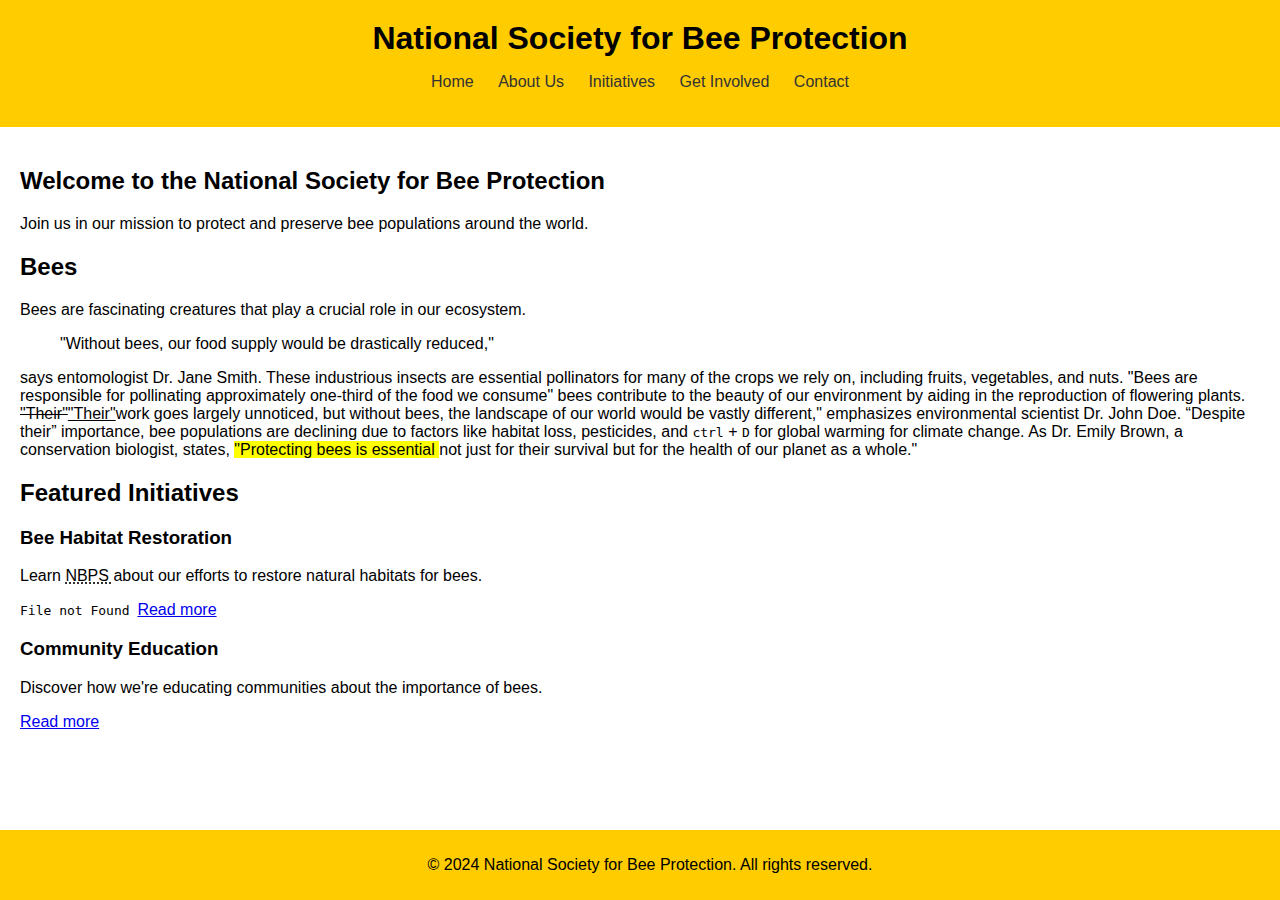
<file: index.html>
<!DOCTYPE html>
<html lang="en">
<head>
    <meta charset="UTF-8">
    <meta name="viewport" content="width=device-width, initial-scale=1.0">
    <title>National Society for Bee Protection</title>
    <link rel="stylesheet" href="styles.css">
</head>
<body>
    <header>
        <h1>National Society for Bee Protection</h1>
        <nav>
            <ul>
                <li><a href="index.html">Home</a></li>
                <li><a href="about.html">About Us</a></li>
                <li><a href="initiatives.html">Initiatives</a></li>
                <li><a href="get-involved.html">Get Involved</a></li>
                <li><a href="contact.html">Contact</a></li>
            </ul>
        </nav>
    </header>
    <main>
        <section id="welcome">
            <h2>Welcome to the National Society for Bee Protection</h2>
            <p>Join us in our mission to protect and preserve bee populations around the world.</p>
        </section>
        <section id="featured-initiatives">
            <h2>Bees</h2>
            <p>Bees are fascinating creatures that play a  crucial role in our ecosystem. 
                <blockquote>"Without bees, our food supply would be drastically reduced,"</blockquote> says entomologist Dr. Jane Smith. 
                These industrious insects are essential pollinators for many of the crops we rely on, 
                including fruits, vegetables, and nuts. 
                "Bees are responsible for pollinating approximately one-third of the food we consume" 
                 bees contribute to the beauty of our environment by aiding in the reproduction of flowering plants.
                  <del>"Their"</del><ins>"Their"</ins>work goes largely unnoticed, but without bees, the landscape of our world would be vastly different," emphasizes environmental scientist Dr. John Doe. 
                  <q>Despite their</q> importance, bee populations are declining due to factors like habitat loss, 
                  pesticides, and <kbd>ctrl</kbd> + <kbd>D</kbd> for global warming for climate change. As Dr. Emily Brown, a conservation biologist, states,
                   <mark>"Protecting bees is essential </mark> not just for their survival but for the health of our planet as a whole."</p>
            <h2>Featured Initiatives</h2>
            <article>
                <h3>Bee Habitat Restoration</h3>
                <p>Learn <abbr title="National Bees Protecting System">NBPS </abbr> about our efforts to restore natural habitats for bees.</p>
                <samp> File not Found </samp>
                <a href="initiatives.html#habitat-restoration">Read more</a>
            </article>
            <article>
                <h3>Community Education</h3>
                <p>Discover how we're educating communities about the importance of bees.</p>
                <a href="initiatives.html#community-education">Read more</a>
            </article>
        </section>
    </main>
    <footer>
        <p>&copy; 2024 National Society for Bee Protection. All rights reserved.</p>
    </footer>
</body>
</html>
</file>
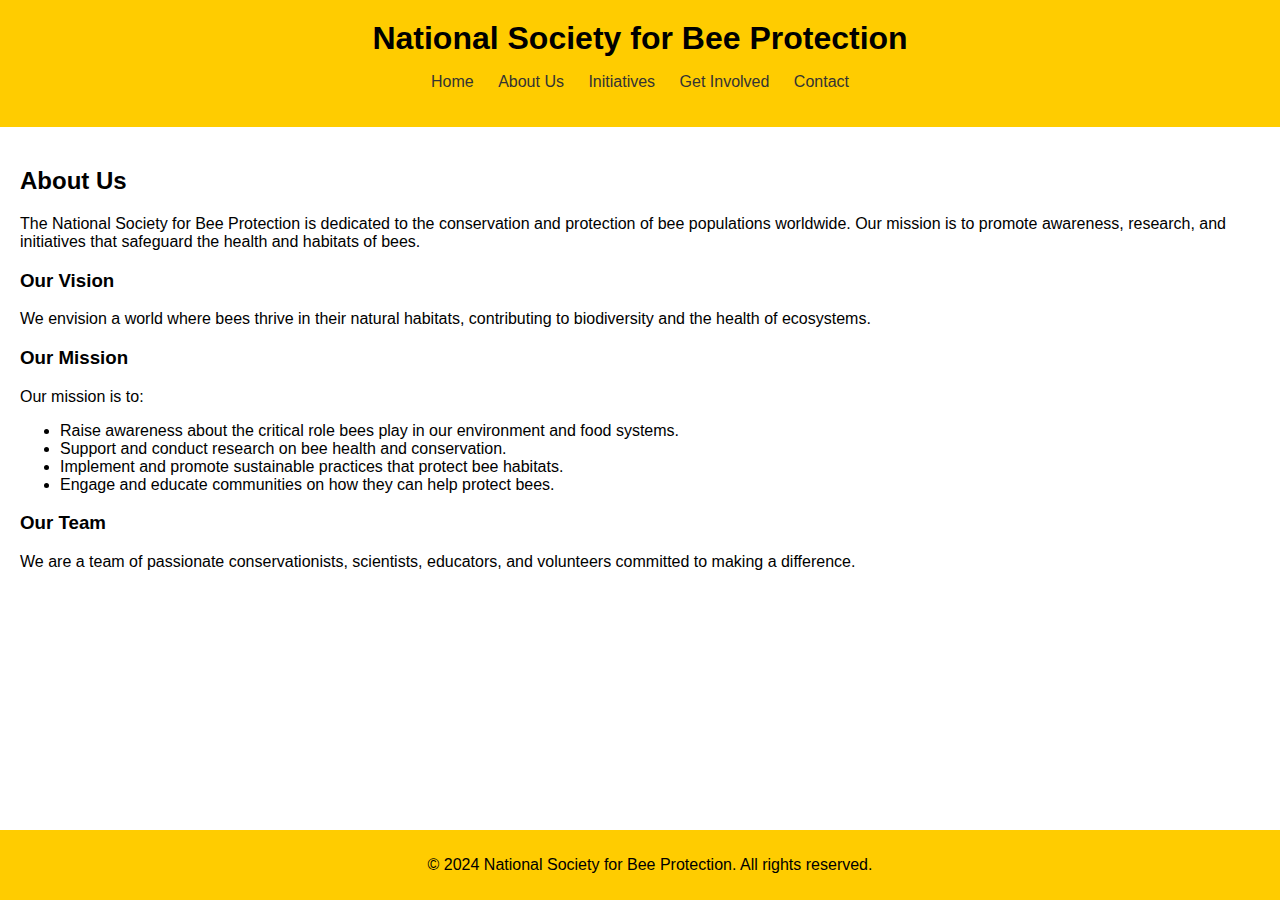
<file: about.html>
<!DOCTYPE html>
<html lang="en">
<head>
    <meta charset="UTF-8">
    <meta name="viewport" content="width=device-width, initial-scale=1.0">
    <title>About Us - National Society for Bee Protection</title>
    <link rel="stylesheet" href="styles.css">
</head>
<body>
    <header>
        <h1>National Society for Bee Protection</h1>
        <nav>
            <ul>
                <li><a href="index.html">Home</a></li>
                <li><a href="about.html">About Us</a></li>
                <li><a href="initiatives.html">Initiatives</a></li>
                <li><a href="get-involved.html">Get Involved</a></li>
                <li><a href="contact.html">Contact</a></li>
            </ul>
        </nav>
    </header>
    <main>
        <section id="about-us">
            <h2>About Us</h2>
            <p>The National Society for Bee Protection is dedicated to the conservation and protection of bee populations worldwide. Our mission is to promote awareness, research, and initiatives that safeguard the health and habitats of bees.</p>
            <h3>Our Vision</h3>
            <p>We envision a world where bees thrive in their natural habitats, contributing to biodiversity and the health of ecosystems.</p>
            <h3>Our Mission</h3>
            <p>Our mission is to:
                <ul>
                    <li>Raise awareness about the critical role bees play in our environment and food systems.</li>
                    <li>Support and conduct research on bee health and conservation.</li>
                    <li>Implement and promote sustainable practices that protect bee habitats.</li>
                    <li>Engage and educate communities on how they can help protect bees.</li>
                </ul>
            </p>
            <h3>Our Team</h3>
            <p>We are a team of passionate conservationists, scientists, educators, and volunteers committed to making a difference.</p>
        </section>
    </main>
    <footer>
        <p>&copy; 2024 National Society for Bee Protection. All rights reserved.</p>
    </footer>
</body>
</html>
</file>
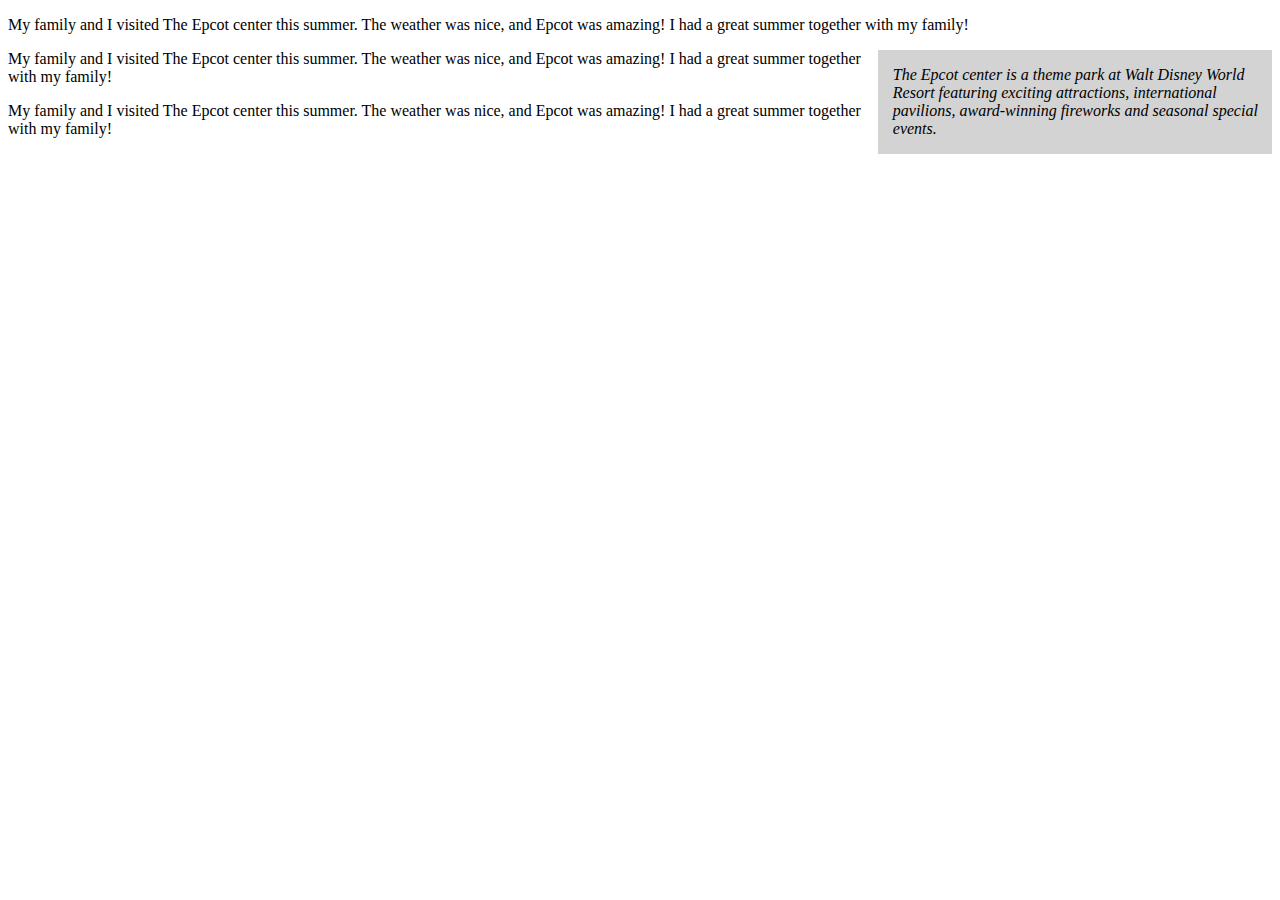
<file: aside.html>
<!DOCTYPE html>
<html>
<head>
<style>
aside {
  width: 30%;
  padding-left: 15px;
  margin-left: 15px;
  float: right;
  font-style: italic;
  background-color: lightgray;
}
</style>
</head>
<body>

<p>My family and I visited The Epcot center this summer. The weather was nice, and Epcot was amazing! I had a great summer together with my family!</p>

<aside>
<p>The Epcot center is a theme park at Walt Disney World Resort featuring exciting attractions, international pavilions, award-winning fireworks and seasonal special events.</p>
</aside>

<p>My family and I visited The Epcot center this summer. The weather was nice, and Epcot was amazing! I had a great summer together with my family!</p>
<p>My family and I visited The Epcot center this summer. The weather was nice, and Epcot was amazing! I had a great summer together with my family!</p>

</body>
</html>
</file>
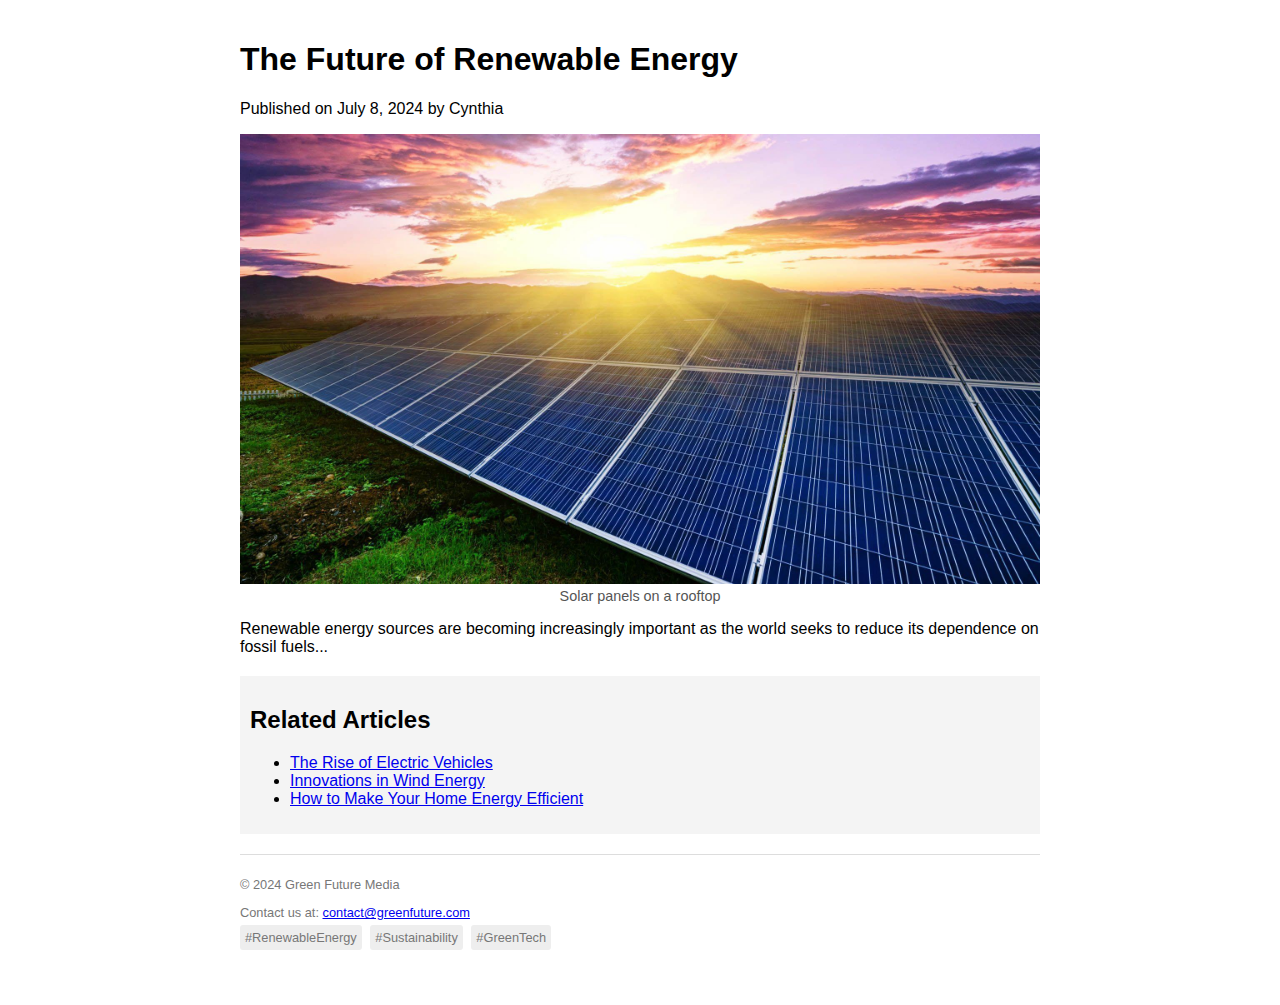
<file: contact.html>
<!DOCTYPE html>
<html lang="en">
<head>
    <meta charset="UTF-8">
    <meta name="viewport" content="width=device-width, initial-scale=1.0">
    <title>Newspaper Article Example</title>
    <style>
        body {
            font-family: Arial, sans-serif;
            margin: 0;
            padding: 20px;
        }
        main {
            max-width: 800px;
            margin: 0 auto;
        }
        article {
            margin-bottom: 40px;
        }
        figure {
            margin: 0;
            padding: 0;
            text-align: center;
        }
        figure img {
            max-width: 100%;
            height: auto;
        }
        figure figcaption {
            font-size: 0.9em;
            color: #555;
        }
        aside {
            background-color: #f4f4f4;
            padding: 10px;
            margin-top: 20px;
        }
        footer {
            font-size: 0.8em;
            color: #777;
            border-top: 1px solid #ddd;
            padding-top: 10px;
            margin-top: 20px;
        }
        address {
            font-style: normal;
            margin-top: 10px;
        }
        .tags {
            margin-top: 10px;
        }
        .tags span {
            background-color: #eee;
            padding: 5px;
            margin-right: 5px;
            border-radius: 3px;
        }
    </style>
</head>
<body>

<main>
    <article>
        <header>
            <h1>The Future of Renewable Energy</h1>
            <p>Published on July 8, 2024 by Cynthia</p>
        </header>
        
        <figure>
            <img src="solarpanel.jpg" alt="Solar panels on a rooftop">
            <figcaption>Solar panels on a rooftop</figcaption>
        </figure>
        
        <p>Renewable energy sources are becoming increasingly important as the world seeks to reduce its dependence on fossil fuels...</p>
        
        <aside>
            <h2>Related Articles</h2>
            <ul>
                <li><a href="#">The Rise of Electric Vehicles</a></li>
                <li><a href="#">Innovations in Wind Energy</a></li>
                <li><a href="#">How to Make Your Home Energy Efficient</a></li>
            </ul>
        </aside>

        <footer>
            <p>&copy; 2024 Green Future Media</p>
            <address>
                Contact us at: <a href="mailto:contact@greenfuture.com">contact@greenfuture.com</a>
            </address>
            <div class="tags">
                <span>#RenewableEnergy</span>
                <span>#Sustainability</span>
                <span>#GreenTech</span>
            </div>
        </footer>
    </article>
</main>

</body>
</html>
</file>
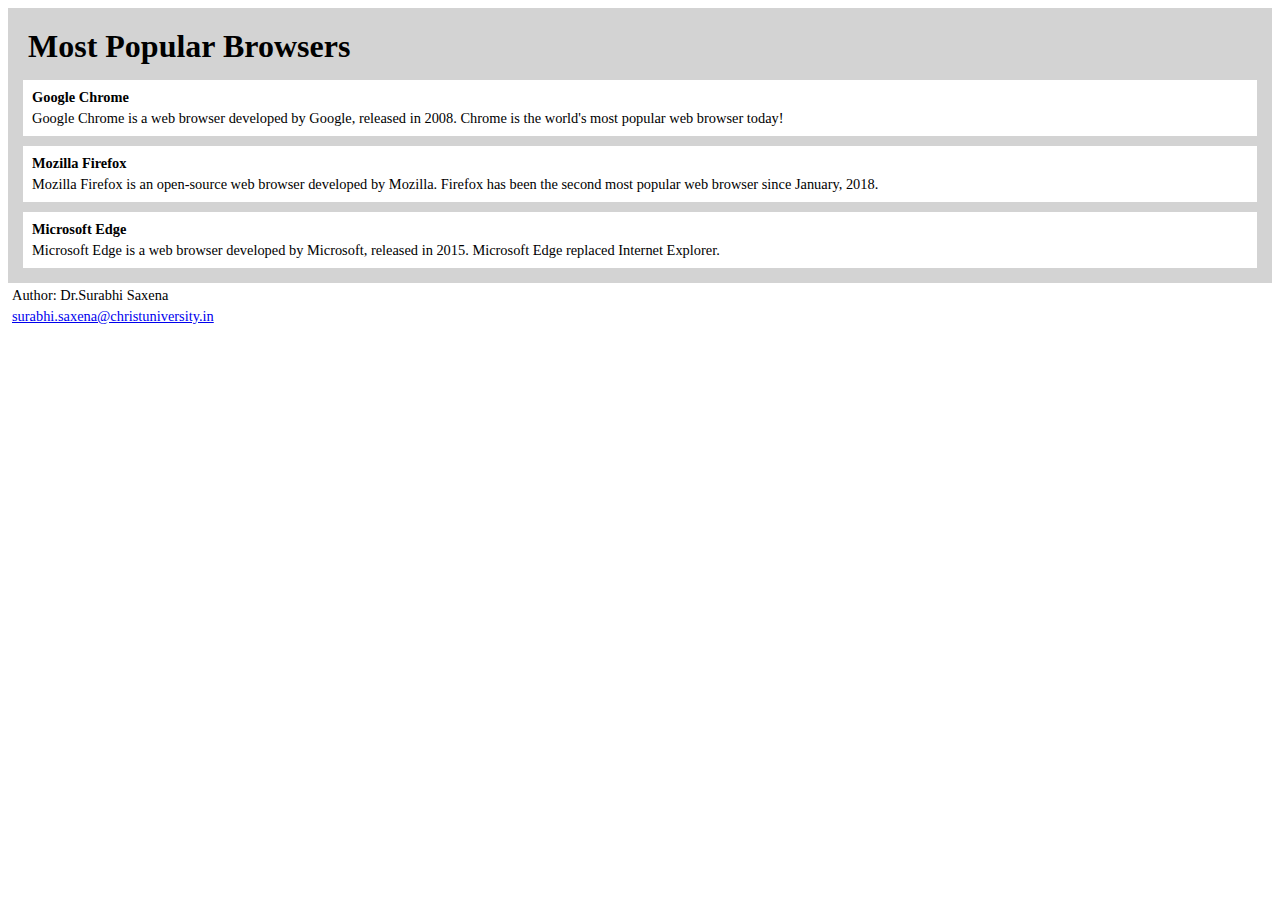
<file: Divsion.html>
<html>
<head>
<style>
.all-browsers {
  margin: 0;
  padding: 5px;
  background-color: lightgray;
}

.all-browsers > h1, .browser {
  margin: 10px;
  padding: 5px;
}

.browser {
  background: white;
}

.browser > h2, p {
  margin: 4px;
  font-size: 90%;
}
</style>
</head>
<body>

<article class="all-browsers">
  <h1>Most Popular Browsers</h1>
  <article class="browser">
    <h2>Google Chrome</h2>
    <p>Google Chrome is a web browser developed by Google, released in 2008. Chrome is the world's most popular web browser today!</p>
  </article>
  <article class="browser">
    <h2>Mozilla Firefox</h2>
    <p>Mozilla Firefox is an open-source web browser developed by Mozilla. Firefox has been the second most popular web browser since January, 2018.</p>
  </article>
  <article class="browser">
    <h2>Microsoft Edge</h2>
    <p>Microsoft Edge is a web browser developed by Microsoft, released in 2015. Microsoft Edge replaced Internet Explorer.</p>
  </article>
</article>
<footer>
  <p><b></b>Author: Dr.Surabhi Saxena</b></p>
  <p><a href="surabhi.saxena@christuniversity.in">surabhi.saxena@christuniversity.in</a></p>
</footer>

</body>
</html>
</file>
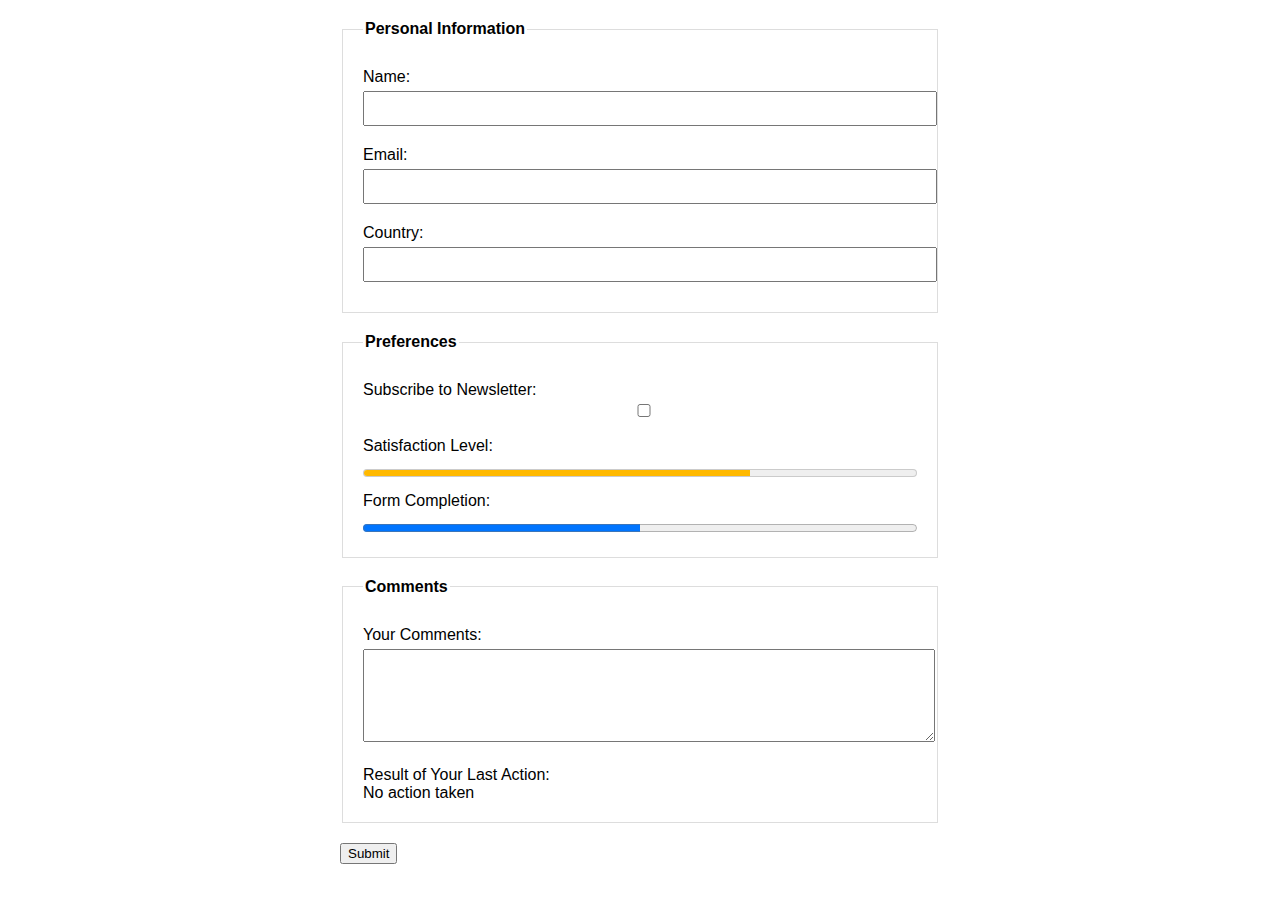
<file: first.html>
<!DOCTYPE html>
<html lang="en">
<head>
    <meta charset="UTF-8">
    <meta name="viewport" content="width=device-width, initial-scale=1.0">
    <title>HTML5 Form Example</title>
    <style>
        body {
            font-family: Arial, sans-serif;
            margin: 0;
            padding: 20px;
        }
        form {
            max-width: 600px;
            margin: 0 auto;
        }
        fieldset {
            border: 1px solid #ddd;
            padding: 20px;
            margin-bottom: 20px;
        }
        legend {
            font-weight: bold;
        }
        label {
            display: block;
            margin-top: 10px;
        }
        input, select, textarea {
            width: 100%;
            padding: 8px;
            margin-top: 5px;
            margin-bottom: 10px;
        }
        progress, meter {
            width: 100%;
            margin-top: 10px;
        }
    </style>
</head>
<body>

<form>
    <fieldset>
        <legend>Personal Information</legend>
        
        <label for="name">Name:</label>
        <input type="text" id="name" name="name" required>

        <label for="email">Email:</label>
        <input type="email" id="email" name="email" required>

        <label for="country">Country:</label>
        <input list="countries" id="country" name="country">
        <datalist id="countries">
            <option value="United States">
            <option value="Canada">
            <option value="Mexico">
            <option value="United Kingdom">
            <option value="Australia">
        </datalist>
    </fieldset>

    <fieldset>
        <legend>Preferences</legend>

        <label for="newsletter">Subscribe to Newsletter:</label>
        <input type="checkbox" id="newsletter" name="newsletter" value="yes">

        <label for="satisfaction">Satisfaction Level:</label>
        <meter id="satisfaction" min="0" max="100" value="70" low="30" high="80" optimum="90">70%</meter>

        <label for="progress">Form Completion:</label>
        <progress id="progress" value="50" max="100">50%</progress>
    </fieldset>

    <fieldset>
        <legend>Comments</legend>

        <label for="comments">Your Comments:</label>
        <textarea id="comments" name="comments" rows="5"></textarea>

        <label for="result">Result of Your Last Action:</label>
        <output id="result">No action taken</output>
    </fieldset>

    <button type="submit">Submit</button>
</form>

</body>
</html>
</file>
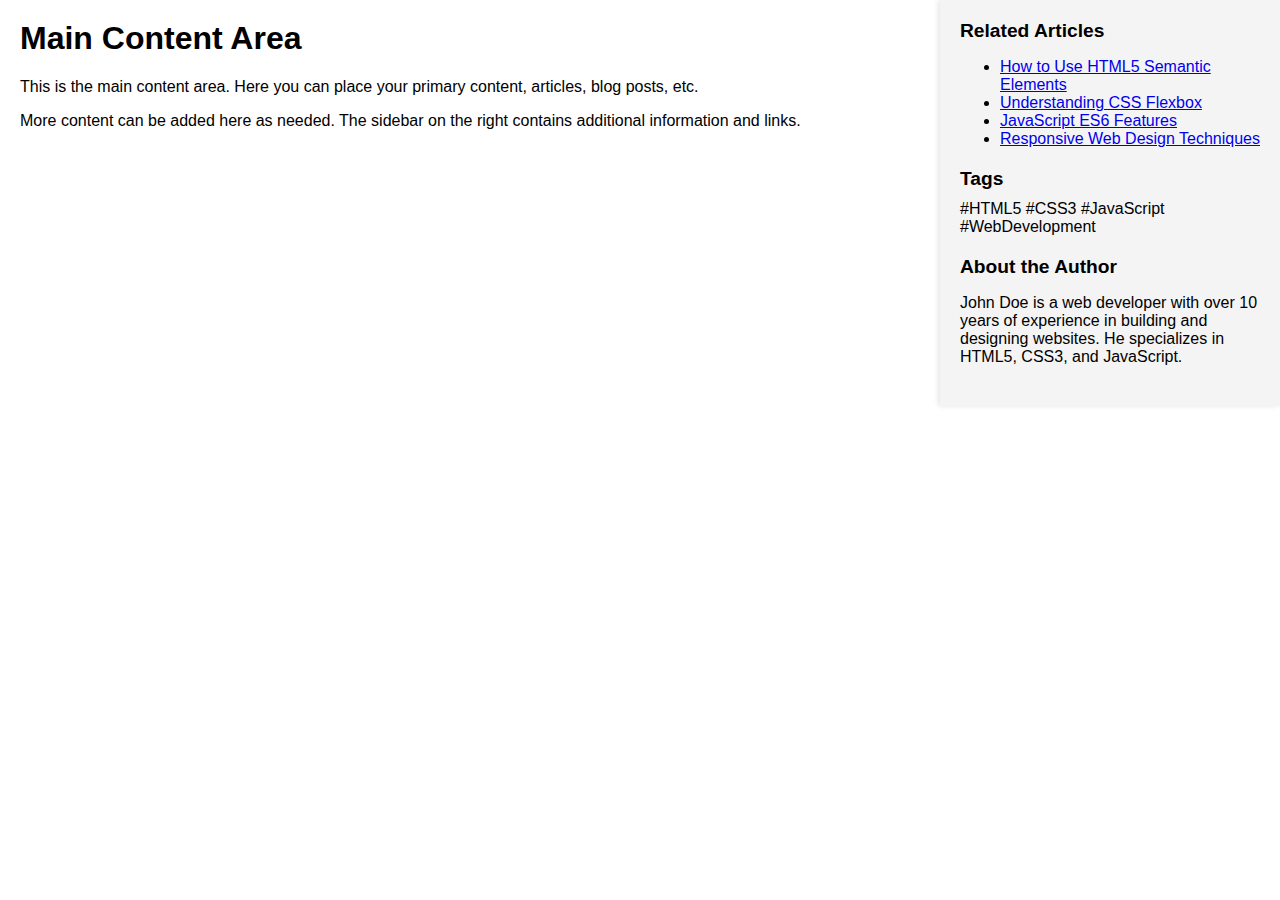
<file: side.html>
<!DOCTYPE html>
<html lang="en">
<head>
    <meta charset="UTF-8">
    <meta name="viewport" content="width=device-width, initial-scale=1.0">
    <title>HTML5 Sidebar Example</title>
    <style>
        body {
            font-family: Arial, sans-serif;
            display: flex;
            margin: 0;
            padding: 0;
        }
        main {
            flex: 1;
            padding: 20px;
        }
        aside {
            width: 300px;
            background-color: #f4f4f4;
            padding: 20px;
            box-shadow: -2px 0 5px rgba(0,0,0,0.1);
        }
        h1 {
            margin-top: 0;
        }
        .sidebar-header {
            font-size: 1.2em;
            margin-bottom: 10px;
            font-weight: bold;
        }
        .sidebar-content {
            margin-bottom: 20px;
        }
    </style>
</head>
<body>

<main>
    <h1>Main Content Area</h1>
    <p>This is the main content area. Here you can place your primary content, articles, blog posts, etc.</p>
    <p>More content can be added here as needed. The sidebar on the right contains additional information and links.</p>
</main>

<aside>
    <div class="sidebar-header">Related Articles</div>
    <div class="sidebar-content">
        <ul>
            <li><a href="#">How to Use HTML5 Semantic Elements</a></li>
            <li><a href="#">Understanding CSS Flexbox</a></li>
            <li><a href="#">JavaScript ES6 Features</a></li>
            <li><a href="#">Responsive Web Design Techniques</a></li>
        </ul>
    </div>
    
    <div class="sidebar-header">Tags</div>
    <div class="sidebar-content">
        <span>#HTML5</span>
        <span>#CSS3</span>
        <span>#JavaScript</span>
        <span>#WebDevelopment</span>
    </div>
    
    <div class="sidebar-header">About the Author</div>
    <div class="sidebar-content">
        <p>John Doe is a web developer with over 10 years of experience in building and designing websites. He specializes in HTML5, CSS3, and JavaScript.</p>
    </div>
</aside>

</body>
</html>
</file>
<file: styles.css>
body {
    font-family: Arial, sans-serif;
    margin: 0;
    padding: 0;
    box-sizing: border-box;
}

header {
    background-color: #ffcc00;
    padding: 20px;
    text-align: center;
}

header h1 {
    margin: 0;
}

nav ul {
    list-style-type: none;
    padding: 0;
}

nav ul li {
    display: inline;
    margin: 0 10px;
}

nav ul li a {
    text-decoration: none;
    color: #333;
}

main {
    padding: 20px;
}

section {
    margin-bottom: 20px;
}

footer {
    background-color: #ffcc00;
    text-align: center;
    padding: 10px;
    position: fixed;
    bottom: 0;
    width: 100%;
}
</file>
